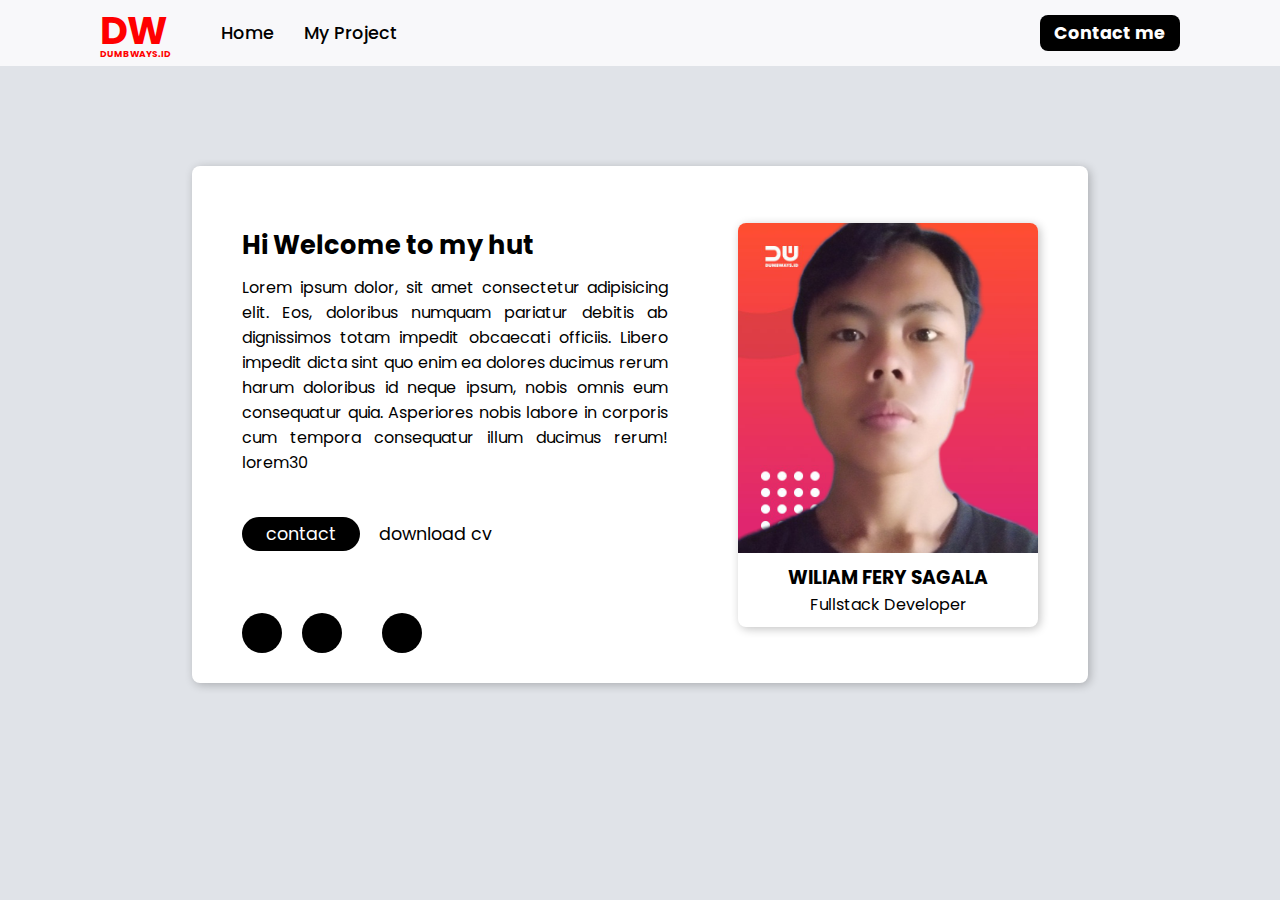
<file: index.html>
<!DOCTYPE html>
<html lang="en">
  <head>
    <meta charset="UTF-8" />
    <meta http-equiv="X-UA-Compatible" content="IE=edge" />
    <meta name="viewport" content="width=device-width, initial-scale=1.0" />
    <link
      rel="stylesheet"
      href="https://cdnjs.cloudflare.com/ajax/libs/font-awesome/6.3.0/css/all.min.css"
      integrity="sha512-SzlrxWUlpfuzQ+pcUCosxcglQRNAq/DZjVsC0lE40xsADsfeQoEypE+enwcOiGjk/bSuGGKHEyjSoQ1zVisanQ=="
      crossorigin="anonymous"
      referrerpolicy="no-referrer"
    />
    <link rel="stylesheet" href="/assets/css/style.css" />
    <title>Document</title>
  </head>
  <body>
    <nav>
      <header>
        <div class="logo">
          <h3>DW</h3>
          <span>DUMBWAYS.ID</span>
        </div>
        <div class="nav-list">
          <ul>
            <li><a href="#">Home</a></li>
            <li><a href="project.html">My Project</a></li>
          </ul>
        </div>
      </header>
      <div class="button">
        <a href="contact.html">Contact me</a>
      </div>
    </nav>

    <main>
      <div class="container card">
        <section class="left">
          <article>
            <h3>Hi Welcome to my hut</h3>
            <p>
              Lorem ipsum dolor, sit amet consectetur adipisicing elit. Eos,
              doloribus numquam pariatur debitis ab dignissimos totam impedit
              obcaecati officiis. Libero impedit dicta sint quo enim ea dolores
              ducimus rerum harum doloribus id neque ipsum, nobis omnis eum
              consequatur quia. Asperiores nobis labore in corporis cum tempora
              consequatur illum ducimus rerum! lorem30
            </p>
          </article>
          <div class="button">
            <a href="contact.html" class="contact">contact</a>
            <a href="#" class="cv">
              <span>download cv</span>
              <i class="fa-solid fa-download"></i>
            </a>
          </div>
          <div class="socmed">
            <a class="logos" href=""
              ><i class="fa-brands fa-linkedin-in"></i
            ></a>

            <a
              class="logos"
              href="https://www.instagram.com/wiliamferysagala/?hl=id"
            >
              <i class="fa-brands fa-instagram"></i>
            </a>

            <a
              class="facebook"
              href="https://web.facebook.com/profile.php?id=100082743275713"
            >
              <i class="fa-brands fa-facebook fb"></i>
            </a>

            <a class="logos" href=""><i class="fa-brands fa-twitter"></i></a>
          </div>
        </section>
        <section class="right">
          <div class="card">
            <div class="card-img">
              <img src="/assets/img/pp2.png" alt="" />
            </div>
            <div class="card-txt">
              <h3>WILIAM FERY SAGALA</h3>
              <span>Fullstack Developer</span>
            </div>
          </div>
        </section>
      </div>
    </main>
  </body>
</html>
</file>
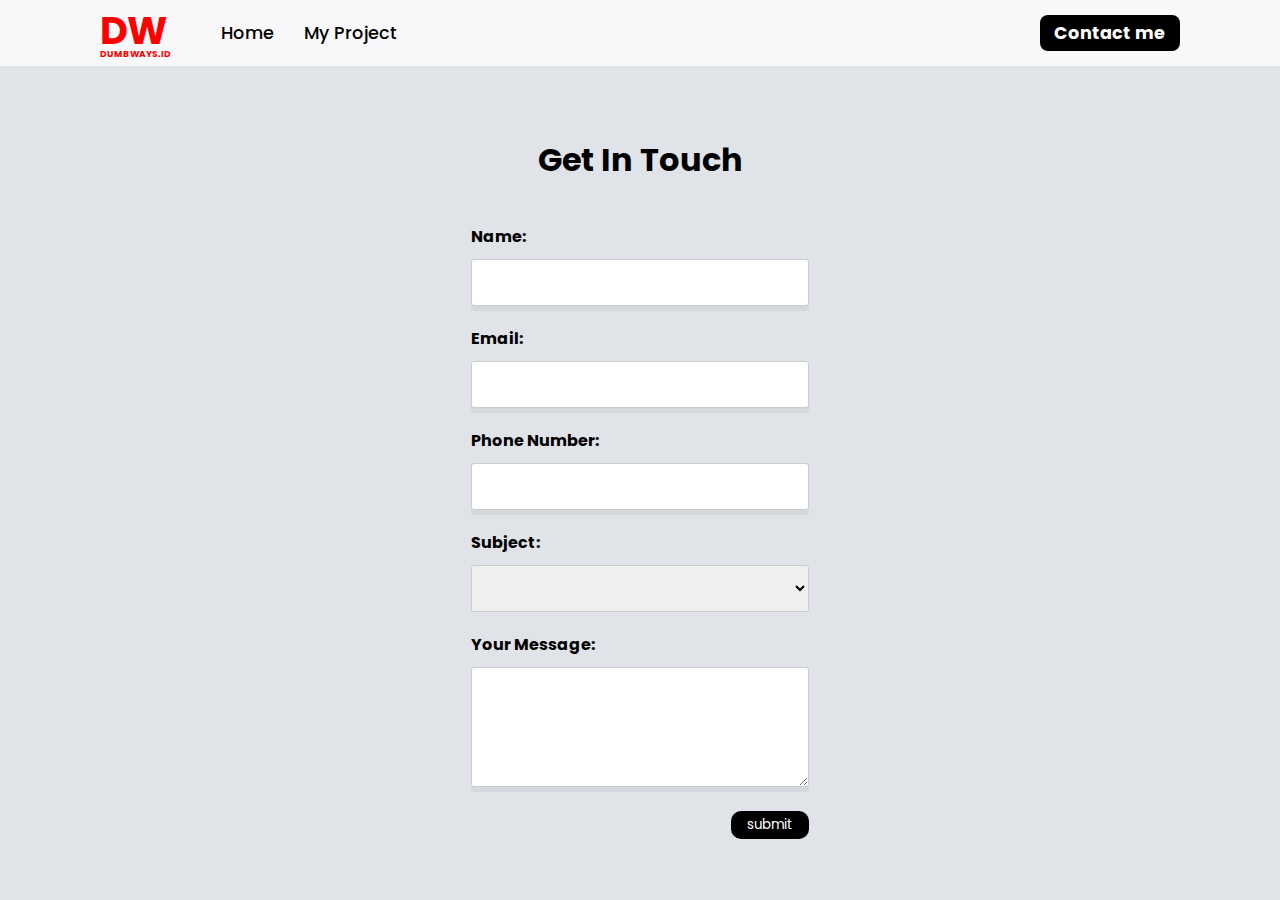
<file: contact.html>
<!DOCTYPE html>
<html lang="in">
  <head>
    <meta charset="UTF-8" />
    <meta http-equiv="X-UA-Compatible" content="IE=edge" />
    <meta name="viewport" content="width=device-width, initial-scale=1.0" />
    <link rel="stylesheet" href="/assets/css/formStyle.css" />
    <link rel="stylesheet" href="/assets/css/style.css" />
    <title>Document</title>
  </head>
  <body>
    <nav>
      <header>
        <div class="logo">
          <h3>DW</h3>
          <span>DUMBWAYS.ID</span>
        </div>
        <div class="nav-list">
          <ul>
            <li><a href="index.html">Home</a></li>
            <li><a href="project.html">My Project</a></li>
          </ul>
        </div>
      </header>
      <div class="button">
        <a href="#">Contact me</a>
      </div>
    </nav>
    <main>
      <header>
        <h1 style="text-align: center; margin: 20px 0">Get In Touch</h1>
      </header>
      <form>
        <label for="name">Name:</label>
        <input type="text" id="name" name="name" required />

        <label for="email">Email:</label>
        <input type="email" id="email" name="email" required />

        <label for="phone">Phone Number:</label>
        <input type="tel" id="phone" name="phone" required />

        <label for="subject">Subject:</label>
        <select id="subject" name="subject" required>
          <option></option>
          <option value="collaboration">Collaboration</option>
          <option value="discussion">Discussion</option>
          <option value="hiring">Hiring</option>
        </select>

        <label for="message">Your Message:</label>
        <textarea id="message" name="message" required></textarea>

        <div class="buttonSubmit">
          <button type="button" onclick="getData()">submit</button>
        </div>
      </form>
    </main>

    <script src="/assets/js/script.js"></script>
  </body>
</html>
</file>
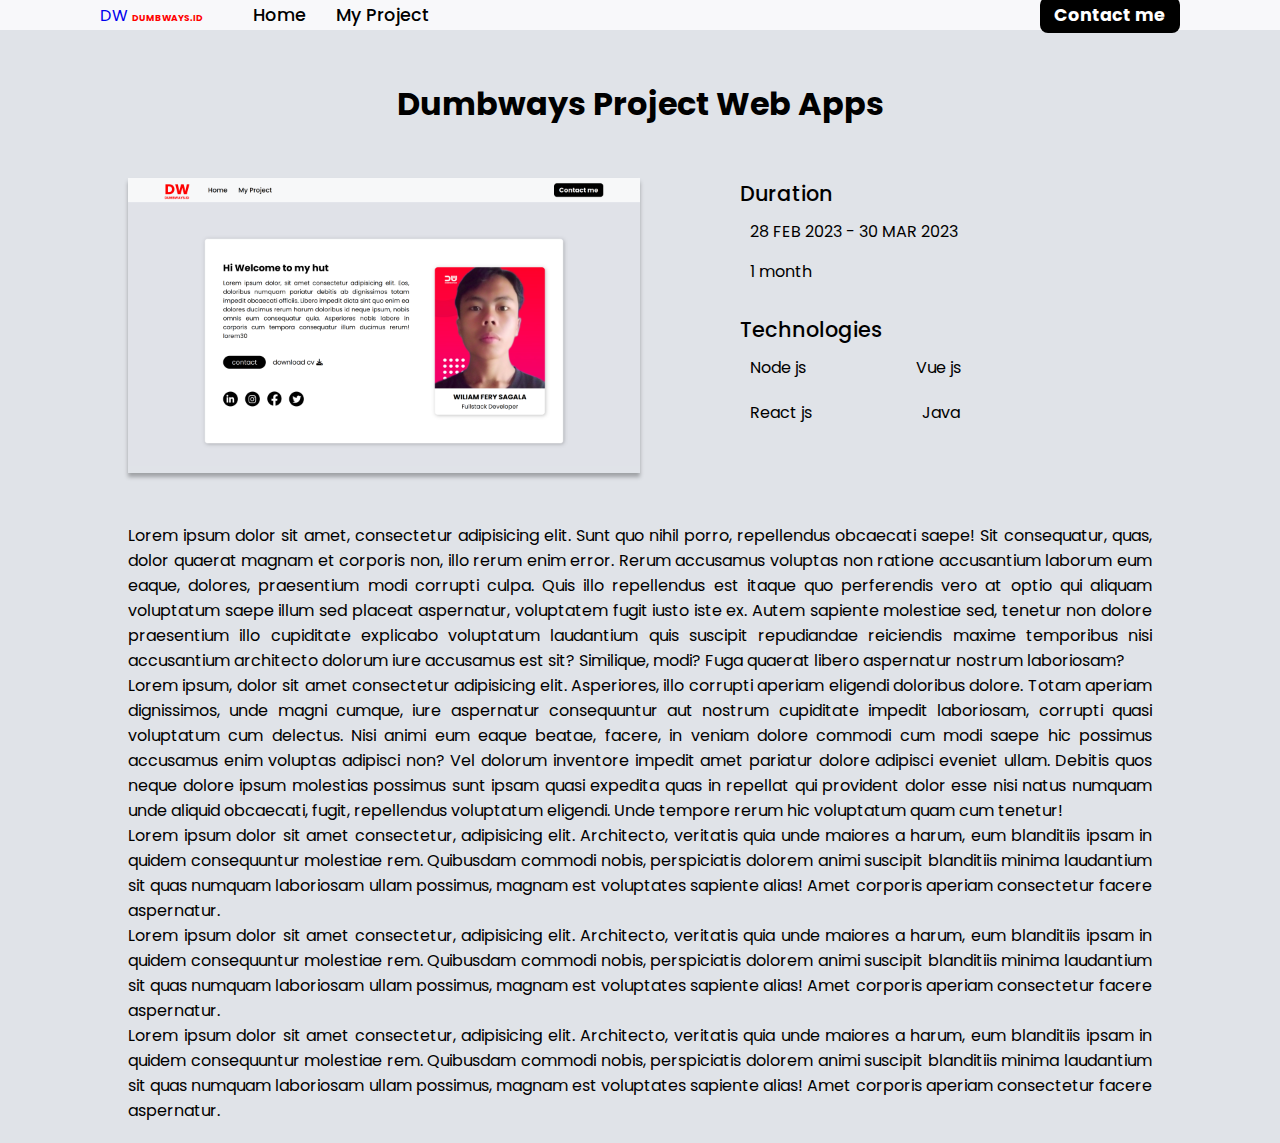
<file: project-detail.html>
<!DOCTYPE html>
<html lang="en">
  <head>
    <meta charset="UTF-8" />
    <meta http-equiv="X-UA-Compatible" content="IE=edge" />
    <meta name="viewport" content="width=device-width, initial-scale=1.0" />
    <link
      rel="stylesheet"
      href="https://cdnjs.cloudflare.com/ajax/libs/font-awesome/6.3.0/css/all.min.css"
      integrity="sha512-SzlrxWUlpfuzQ+pcUCosxcglQRNAq/DZjVsC0lE40xsADsfeQoEypE+enwcOiGjk/bSuGGKHEyjSoQ1zVisanQ=="
      crossorigin="anonymous"
      referrerpolicy="no-referrer"
    />
    <link rel="stylesheet" href="assets/css/style.css" />
    <link rel="stylesheet" href="assets/css/detail.css" />
    <title>Document</title>
  </head>
  <body>
    <nav>
      <header>
        <div class="logo">
          <a href="index.html">DW</a>
          <span>DUMBWAYS.ID</span>
        </div>
        <div class="nav-list">
          <ul>
            <li><a href="index.html">Home</a></li>
            <li><a href="project.html">My Project</a></li>
          </ul>
        </div>
      </header>
      <div class="button">
        <a href="contact.html">Contact me</a>
      </div>
    </nav>
    <main>
      <div class="main">
        <div class="title">
          <h1>Dumbways Project Web Apps</h1>
        </div>
        <div class="project-infos">
          <div class="lefts">
            <img src="assets/img/web.png" alt="" />
          </div>
          <div class="rights">
            <div class="duration">
              <span>Duration</span>
              <ul>
                <li>
                  <i class="fa-solid fa-calendar-days"></i
                  ><span> 28 FEB 2023 - 30 MAR 2023</span>
                </li>
                <li>
                  <i class="fa-regular fa-clock"></i><span> 1 month</span>
                </li>
              </ul>
            </div>
            <div class="technolgy">
              <span>Technologies</span>
              <div class="wrapper-tech">
                <div class="tech">
                  <ul>
                    <li>
                      <i class="fa-brands fa-node"></i>
                      <span> Node js</span>
                    </li>
                    <li>
                      <i class="fa-brands fa-vuejs"></i>
                      <span> Vue js</span>
                    </li>
                  </ul>
                </div>
                <div class="tech">
                  <ul>
                    <li>
                      <i class="fa-brands fa-react"></i>
                      <span> React js</span>
                    </li>
                    <li>
                      <i class="fa-brands fa-java"></i>
                      <span> Java</span>
                    </li>
                  </ul>
                </div>
              </div>
            </div>
          </div>
        </div>
        <div class="deskription">
          <p>
            Lorem ipsum dolor sit amet, consectetur adipisicing elit. Sunt quo
            nihil porro, repellendus obcaecati saepe! Sit consequatur, quas,
            dolor quaerat magnam et corporis non, illo rerum enim error. Rerum
            accusamus voluptas non ratione accusantium laborum eum eaque,
            dolores, praesentium modi corrupti culpa. Quis illo repellendus est
            itaque quo perferendis vero at optio qui aliquam voluptatum saepe
            illum sed placeat aspernatur, voluptatem fugit iusto iste ex. Autem
            sapiente molestiae sed, tenetur non dolore praesentium illo
            cupiditate explicabo voluptatum laudantium quis suscipit repudiandae
            reiciendis maxime temporibus nisi accusantium architecto dolorum
            iure accusamus est sit? Similique, modi? Fuga quaerat libero
            aspernatur nostrum laboriosam?
          </p>
          <p>
            Lorem ipsum, dolor sit amet consectetur adipisicing elit.
            Asperiores, illo corrupti aperiam eligendi doloribus dolore. Totam
            aperiam dignissimos, unde magni cumque, iure aspernatur consequuntur
            aut nostrum cupiditate impedit laboriosam, corrupti quasi voluptatum
            cum delectus. Nisi animi eum eaque beatae, facere, in veniam dolore
            commodi cum modi saepe hic possimus accusamus enim voluptas adipisci
            non? Vel dolorum inventore impedit amet pariatur dolore adipisci
            eveniet ullam. Debitis quos neque dolore ipsum molestias possimus
            sunt ipsam quasi expedita quas in repellat qui provident dolor esse
            nisi natus numquam unde aliquid obcaecati, fugit, repellendus
            voluptatum eligendi. Unde tempore rerum hic voluptatum quam cum
            tenetur!
          </p>
          <p>
            Lorem ipsum dolor sit amet consectetur, adipisicing elit.
            Architecto, veritatis quia unde maiores a harum, eum blanditiis
            ipsam in quidem consequuntur molestiae rem. Quibusdam commodi nobis,
            perspiciatis dolorem animi suscipit blanditiis minima laudantium sit
            quas numquam laboriosam ullam possimus, magnam est voluptates
            sapiente alias! Amet corporis aperiam consectetur facere aspernatur.
          </p>
          <p>
            Lorem ipsum dolor sit amet consectetur, adipisicing elit.
            Architecto, veritatis quia unde maiores a harum, eum blanditiis
            ipsam in quidem consequuntur molestiae rem. Quibusdam commodi nobis,
            perspiciatis dolorem animi suscipit blanditiis minima laudantium sit
            quas numquam laboriosam ullam possimus, magnam est voluptates
            sapiente alias! Amet corporis aperiam consectetur facere aspernatur.
          </p>
          <p>
            Lorem ipsum dolor sit amet consectetur, adipisicing elit.
            Architecto, veritatis quia unde maiores a harum, eum blanditiis
            ipsam in quidem consequuntur molestiae rem. Quibusdam commodi nobis,
            perspiciatis dolorem animi suscipit blanditiis minima laudantium sit
            quas numquam laboriosam ullam possimus, magnam est voluptates
            sapiente alias! Amet corporis aperiam consectetur facere aspernatur.
          </p>
        </div>
      </div>
    </main>

    <script src="assets/js/project.js"></script>
  </body>
</html>
</file>
<file: assets/css/style.css>
@import url("https://fonts.googleapis.com/css2?family=Poppins:wght@200;400;500;700;800&display=swap");

:root {
  --main-bg: #e0e3e8;
  --main-cl: #ffffff;
  --txt-cl: #000;
}

* {
  margin: 0;
  padding: 0;
  box-sizing: border-box;
  font-family: "Poppins", sans-serif;
  list-style: none;
  text-decoration: none;
}

body {
  background: var(--main-bg);
  width: 100%;
  display: flex;
  gap: 50px;
  flex-direction: column;
  align-items: center;
  height: 100vh;
}
/* NABVAR START */
nav {
  width: 100%;
  display: flex;
  justify-content: space-between;
  align-items: center;
  padding: 2px 100px;
  background: #ffffffc1;
}

nav header {
  display: flex;
  align-items: center;
  gap: 50px;
}

nav header .logo h3 {
  font-size: 2.4rem;
  margin-bottom: -20px;
  color: #ff0000;
}

nav header .logo span {
  font-size: 9px;
  font-weight: 700;
  color: #ff0000;
}

nav header .nav-list ul {
  display: flex;
  gap: 30px;
}

nav header .nav-list ul li a {
  font-size: 1.1rem;
  font-weight: 500;
  color: #000;
}

nav header .nav-list ul li a:hover {
  color: #ff0000;
}

.button a {
  background: #000;
  padding: 6px 14px;
  color: #ffffff;
  font-weight: bold;
  font-size: 1.1rem;
  border-radius: 8px;
}

.button a:hover {
  background: #ff0000;
}

/* NABVAR END */

/* MAIN START */

.container {
  margin: 0 auto;
  display: flex;
  margin-top: 50px;
  padding: 0px 50px;
  gap: 20px;
  width: 70%;
  align-items: center;
  background: #fff;
}

.card {
  box-shadow: 2px 2px 10px rgba(0, 0, 0, 0.24);
  border-radius: 8px;
  border-top-right-radius: 8px;
  border-top-left-radius: 8px;
}

/* Left Start */
.left {
  padding: 70px 50px 0 0;
  display: flex;
  justify-content: center;
  flex-direction: column;
  gap: 30px;
}

.left article {
  text-align: justify;
}

.left article h3 {
  margin: -10px 0 10px;
  font-size: 1.6rem;
}

.left article p {
  margin: 10px 0;
}

.left .button {
  display: flex;
  align-items: center;
  gap: 5px;
}

.left .button a.contact {
  font-weight: normal;
  border-radius: 50px;
  padding: 4px 24px;
}

.left .button a.cv {
  background: none;
  color: #000;
  font-weight: normal;
}

.left .socmed {
  width: 100%;
  display: flex;
  align-items: center;
  gap: 20px;
  margin: 30px 0;
}

.logos {
  border-radius: 100%;
  width: 40px;
  height: 40px;
  background: #000;
  padding: 2px 0 0 0;
  color: #fff;
  padding: 9px 0 0 9px;
}

.logos:hover {
  background: #ff0000;
}

.facebook i {
  font-size: 40px;
  color: #000;
}

.facebook i:hover {
  color: #ff0000;
}

.logos i {
  font-size: 1.5rem;
}

/* Left End */

/* Right Star */
section.right .card .card-img {
  height: 330px;
  width: 300px;
  background: url("/assets/img/bg-cam.jpg");
  background-size: cover;
  border-top-right-radius: 8px;
  border-top-left-radius: 8px;
}

section.right .card .card-img img {
  width: 100%;
  object-fit: cover;
  height: 100%;
}

section.right .card .card-txt {
  padding: 10px;
  text-align: center;
}

/* Right End */
/* MAIN END */

/* project style */
</file>
<file: assets/css/formStyle.css>
form {
  max-width: 500px;
  margin: 0 auto;
  padding: 20px;
  /* background: #fff;
  border: 1px solid #ffffff;
  border-radius: 5px; */
  font-family: Arial, sans-serif;
}

label {
  display: block;
  margin-bottom: 10px;
  font-weight: bold;
}

input[type="text"],
input[type="email"],
input[type="tel"],
textarea {
  width: 100%;
  box-shadow: 0 5px 0 #0000000c;
  padding: 10px;
  border: 1px solid #ccc;
  border-radius: 3px;
  font-size: 16px;
  margin-bottom: 20px;
}

textarea {
  height: 120px;
}

button[type="submit"] {
  background-color: #4caf50;
  color: white;
  padding: 12px 20px;
  border: none;
  border-radius: 4px;
  cursor: pointer;
  font-size: 16px;
}

button[type="submit"]:hover {
  background-color: #45a049;
}

select {
  width: 100%;
  padding: 10px;
  border: 1px solid #ccc;
  border-radius: 3px;
  font-size: 16px;
  margin-bottom: 20px;
}

.buttonSubmit {
  width: 100%;
  display: flex;
  justify-content: end;
}

.buttonSubmit button {
  padding: 4px 16px;
  border-radius: 10px;
  border: none;
  background: #000000;
  color: #fff;
}

option {
  padding: 10px;
  font-size: 16px;
}
</file>
<file: assets/css/detail.css>
@import url("https://fonts.googleapis.com/css2?family=Poppins:wght@200;400;500;700;800&display=swap");

main {
  width: 100%;
  height: 100vh;
}

.main {
  margin: 0 auto;
  width: 80%;
  padding: 0 0 20px;
  display: flex;
  flex-direction: column;
  justify-content: center;
  align-items: center;
  text-align: justify;
  gap: 50px;
}

.project-infos {
  display: flex;
  gap: 100px;
}

.lefts {
  width: 50%;
  box-shadow: 0 4px 4px #0000004a;
}

.lefts img {
  width: 100%;
}

.lefts {
  width: 50%;
}

.rights {
  display: flex;
  flex-direction: column;
  gap: 30px;
}

ul,
ul li {
  display: flex;
}

.rights .duration {
  display: flex;
  flex-direction: column;
  gap: 10px;
}

.rights .duration ul {
  flex-direction: column;
  gap: 15px;
}

.rights .duration span {
  font-size: 1.3rem;
  font-weight: 500;
}

.rights .duration ul li {
  flex-direction: row;
  align-items: center;
  gap: 10px;
}

.rights ul li i {
  font-size: 1.5rem !important;
}

.rights ul li span {
  font-size: 1rem !important;
  font-weight: normal !important;
}
.technolgy {
  display: flex;
  flex-direction: column;
  gap: 10px;
}

.technolgy .wrapper-tech {
  display: flex;
  flex-direction: column;
  gap: 20px;
}

.technolgy span {
  font-size: 1.3rem;
  font-weight: 500;
}

.technolgy ul {
  flex-direction: row;
  gap: 100px;
  align-items: center;
}

.technolgy .wrapper-tech ul li {
  display: flex;
  align-items: center;
  gap: 10px;
}
</file>
